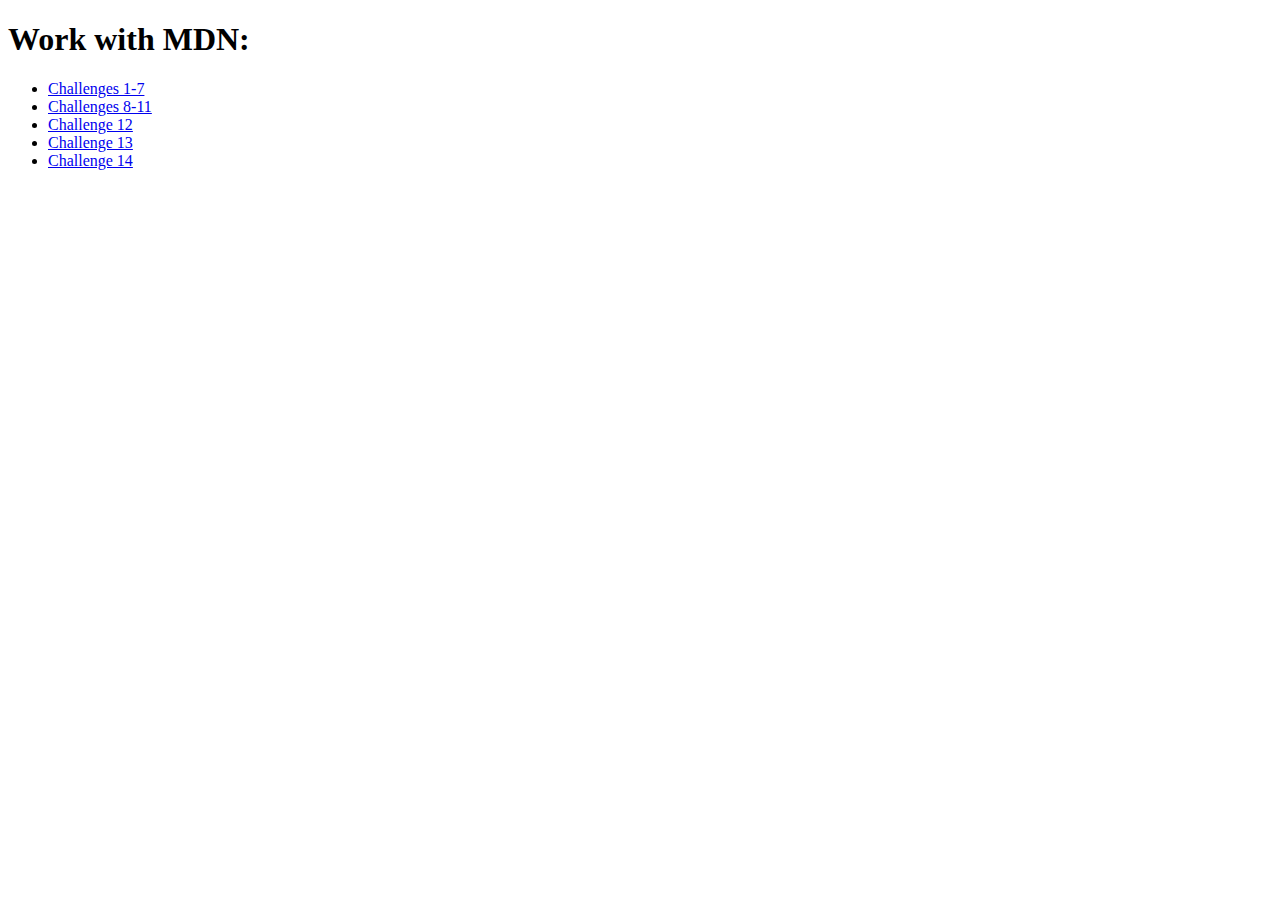
<file: index.html>
<!DOCTYPE html>
<html>
	<head>
		<meta charset="UTF-8">
		<title>View Page</title>
		
	</head>
	<body>
		<h1>Work with MDN:</h1>
		<ul>
			<li><a href = 'challenge 1-7.html'>Challenges 1-7</a></li>
			<li><a href = 'challenge 8-11.html'>Challenges 8-11</a></li>
			<li><a href = 'layout 12.html'>Challenge 12</a></li>
			<li><a href = 'tables 13.html'>Challenge 13</a></li>
			<li><a href = 'media 14.html'>Challenge 14</a></li>
		</ul>
	</body>
</html>
</file>
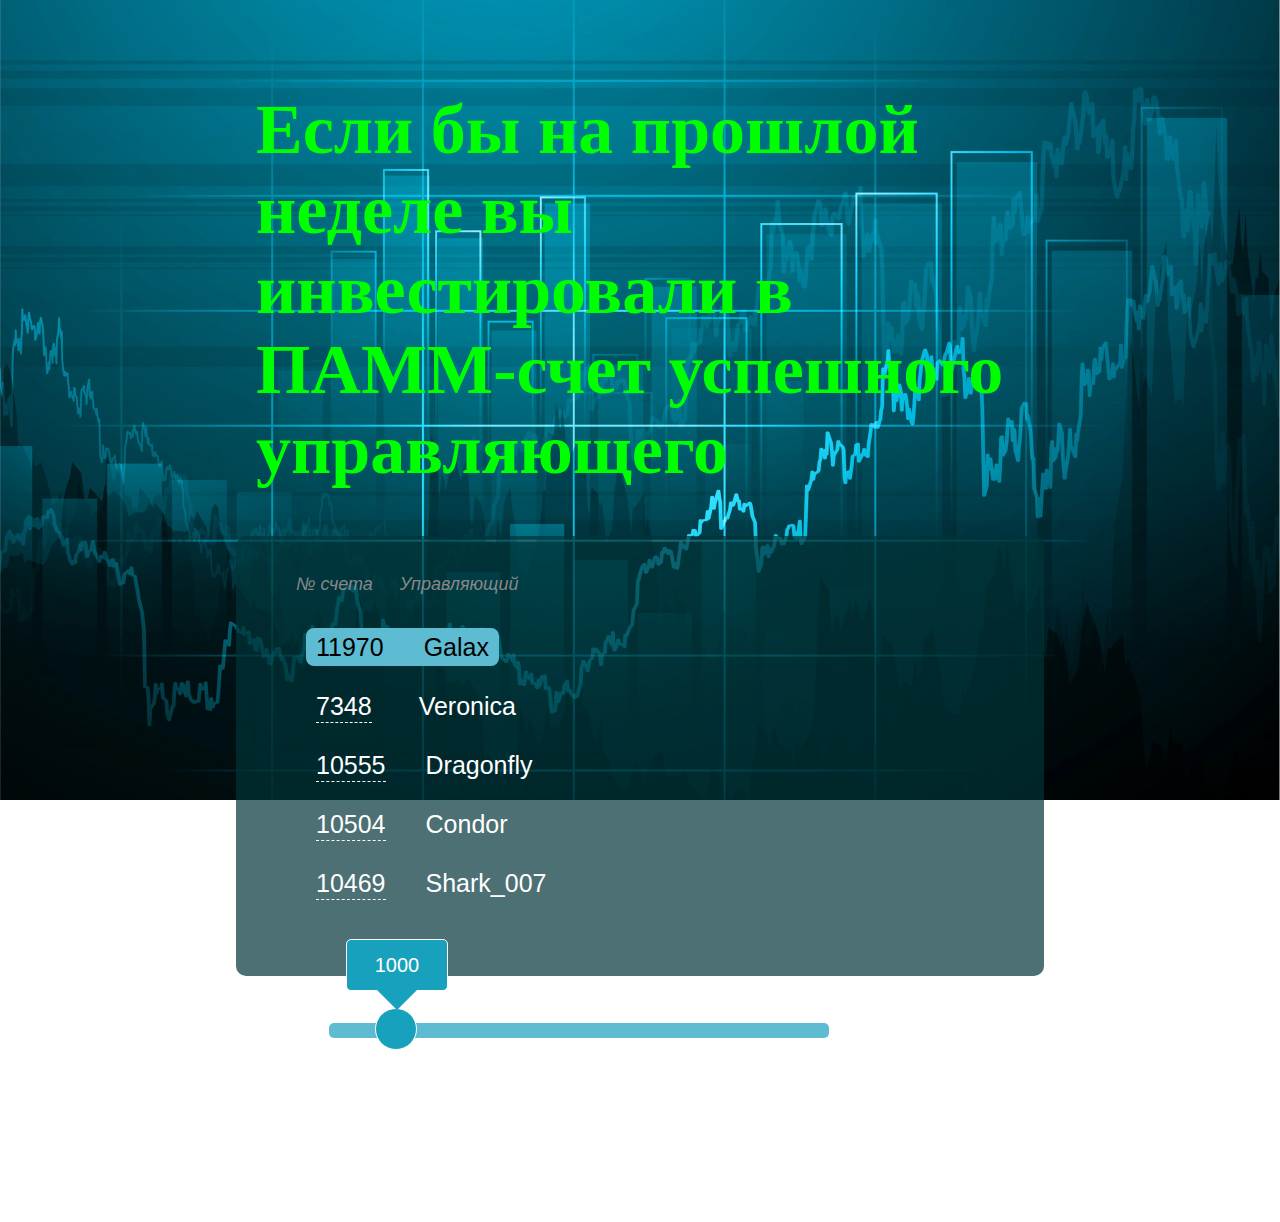
<file: markup-1/index.html>
<!DOCTYPE html>
<html lang="en">
<head>
    <meta charset="UTF-8">
    <title>Statistic</title>
    <link rel="stylesheet" href="styles.css">
    <script src="range.js"></script>
</head>
<body>
 <div class="wrapper">
        <div class="h1">
            <h1>Если бы на прошлой неделе вы инвестировали в ПАММ-счет успешного управляющего</h1>
        </div>

     <div class="window">
      <div class="sidebar">
          <div class="head">
             <p>№ счета</p>
             <p>Управляющий</p>
          </div>
          <ul class="tab" id="tab"></ul>
      </div>
      <div class="content">
              <div id="my-range" class="slider">
                  <div class="pointer">
                      <div class="scroll"></div>
                      <div class="angle"></div>
                  </div>
              </div>
              <table class="info">
                  <tr>
                      <td class="italic">Сегодня ваш депозит бы составил</td>
                      <td class="numbers"></td>
                  </tr>
                  <tr>
                      <td class="italic">За год при повторении вклада, заработали бы</td>
                      <td class="numbers"></td>
                  </tr>
              </table>
      </div>
     </div>
 </div>

<script src="scripts.js"></script>
</body>
</html>
</file>
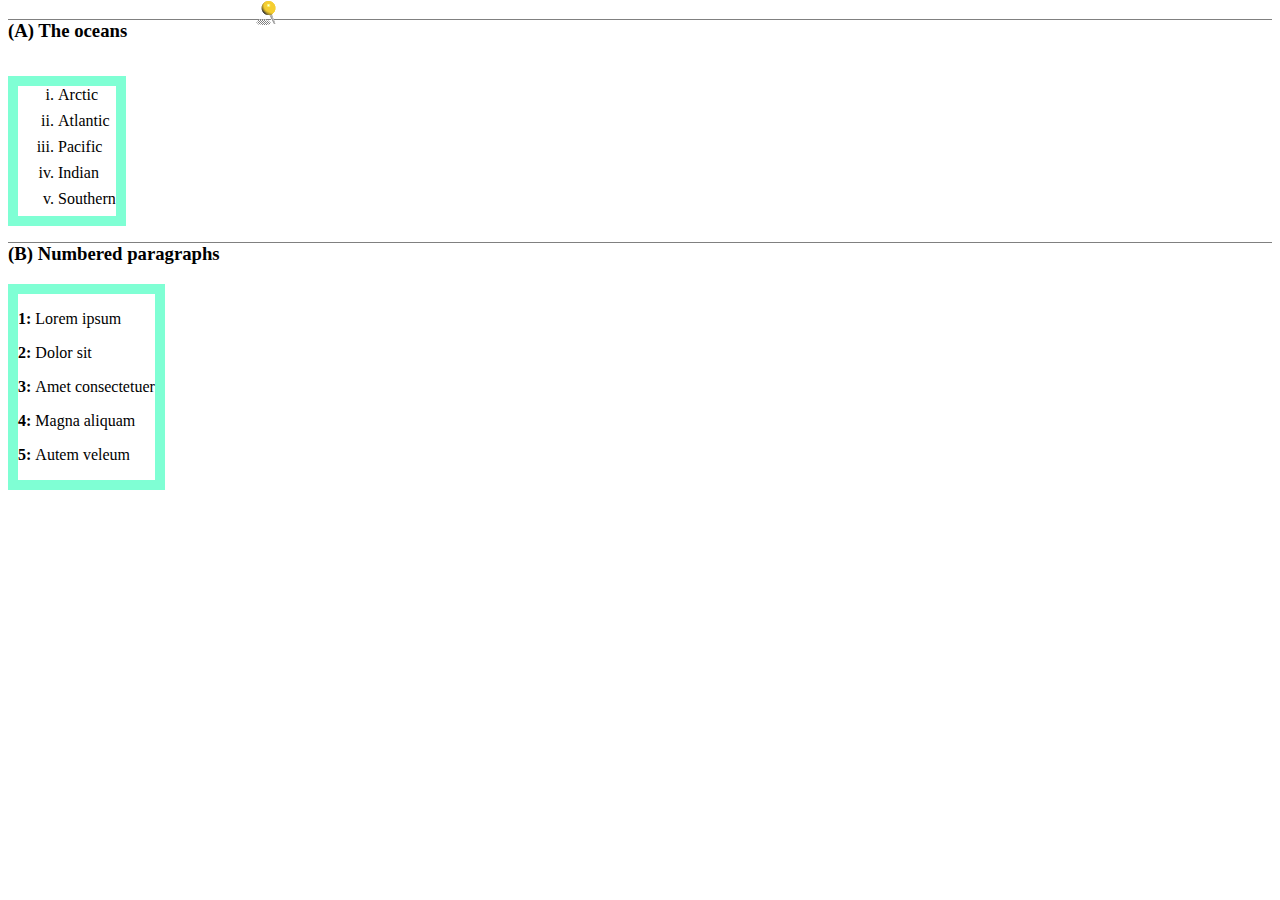
<file: challenge 8-11.html>
<!DOCTYPE html>
<html>
	<head>
		<meta charset="UTF-8">
		<title>Sample document 2</title>
		<link rel="stylesheet" href="style2.css">
	</head>
	<body>
 
		<h3 id="oceans">The oceans</h3>
		<ul>
			<li>Arctic</li>
			<li>Atlantic</li>
			<li>Pacific</li>
			<li>Indian</li>
			<li>Southern</li>
		</ul>
		<h3 class="numbered">Numbered paragraphs</h3>
			<div class="wrap">
				<p class="numbered">Lorem ipsum</p>
				<p class="numbered">Dolor sit</p>
				<p class="numbered">Amet consectetuer</p>
				<p class="numbered">Magna aliquam</p>
				<p class="numbered">Autem veleum</p>
			</div>
	<img id="fixed-pin" src="Yellow-pin.png" alt="Yellow map pin">
	</body>
</html>
</file>
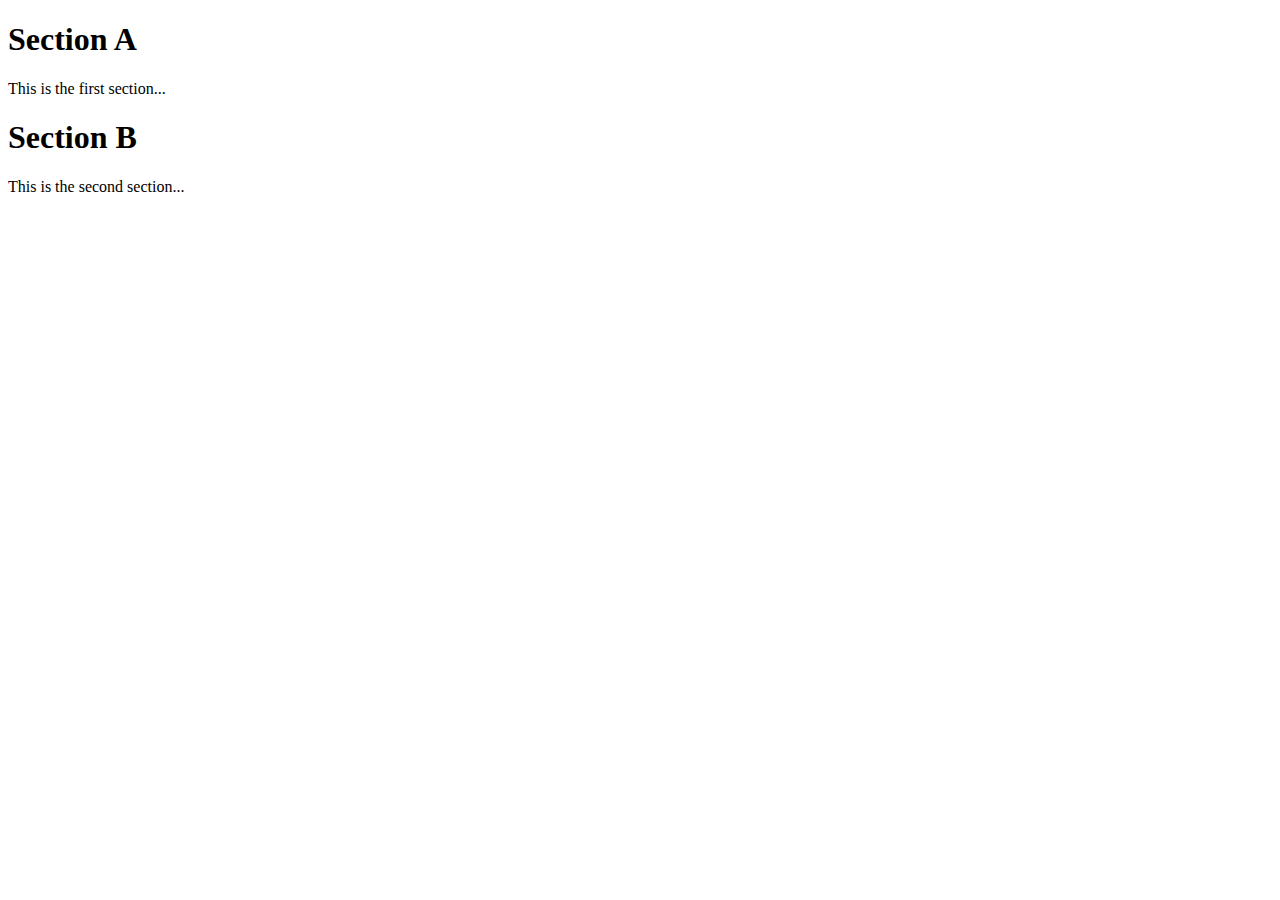
<file: media 14.html>
<!DOCTYPE html>
<html>
	<head>
		<title>Print sample</title>
		<link rel="stylesheet" href="style4.css">
	</head>
	<body>
		<h1>Section A</h1>
		<p>This is the first section...</p>
		<h1>Section B</h1>
		<p>This is the second section...</p>
		<div id="print-head">
			Heading for paged media
		</div>
		<div id="print-foot">
			Page:
		</div>
</body>
</html>
</file>
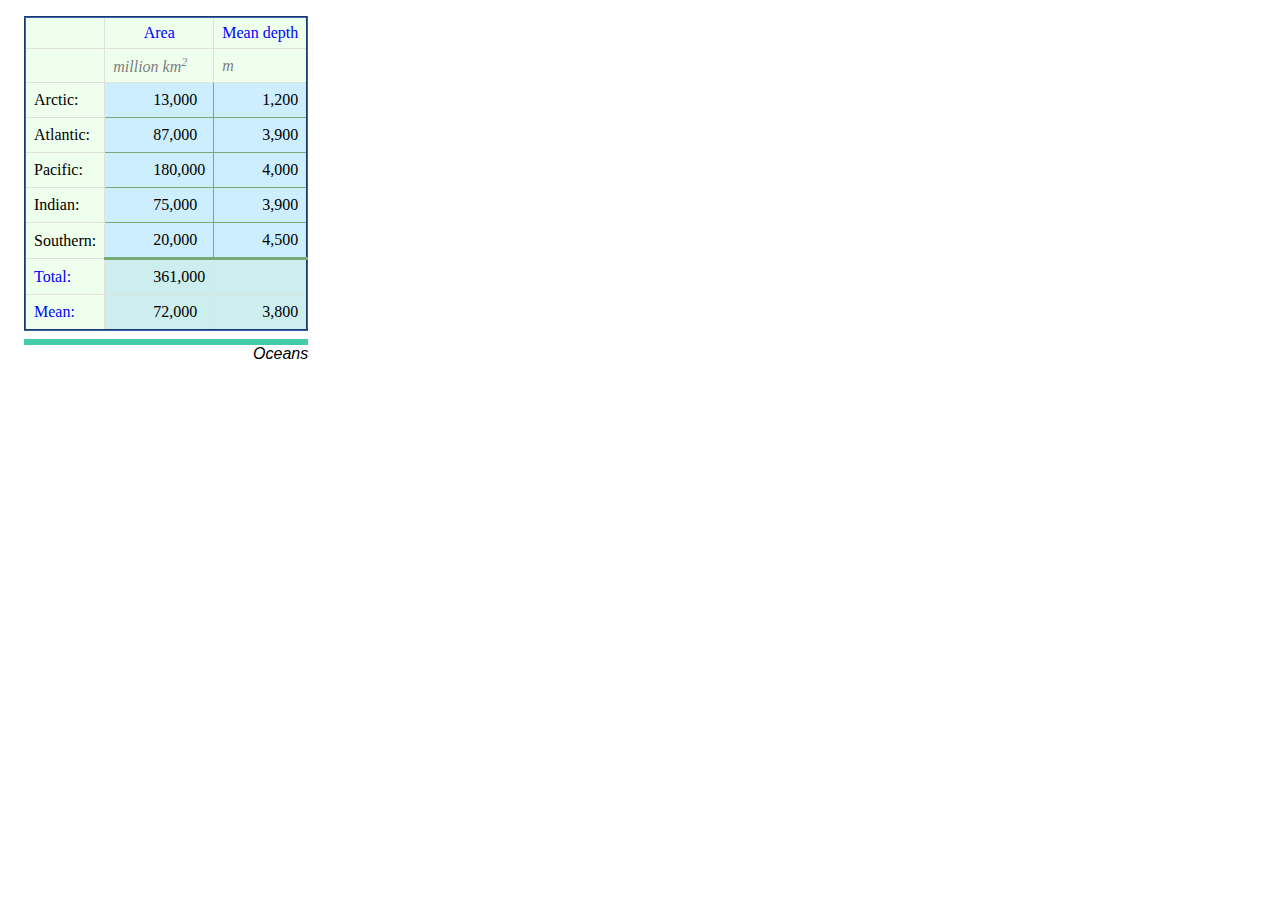
<file: tables 13.html>
<!DOCTYPE html>
<html>
	<head>
		<title>Sample document 3</title>
		<link rel="stylesheet" href="style3.css">
	</head>
	<body>
			<table id="demo-table">
				<caption>Oceans</caption>
				<thead>
					<tr>
						<th></th>
						<th>Area</th>
						<th>Mean depth</th>
					</tr>
					<tr>
						<th></th>
						<th>million km<sup>2</sup></th>
						<th>m</th>
					</tr>
				</thead>
				<tbody>
					<tr>
						<th>Arctic</th>
						<td>13,000</td>
						<td>1,200</td>
					</tr>
					<tr>
						<th>Atlantic</th>
						<td>87,000</td>
						<td>3,900</td>
					</tr>
					<tr>
						<th>Pacific</th>
						<td>180,000</td>
						<td>4,000</td>
					</tr>
					<tr>
						<th>Indian</th>
						<td>75,000</td>
						<td>3,900</td>
					</tr>
					<tr>
						<th>Southern</th>
						<td>20,000</td>
						<td>4,500</td>
					</tr>
				</tbody>
				<tfoot>
					<tr>
						<th>Total</th>
						<td>361,000</td>
						<td></td>
					</tr>
					<tr>
						<th>Mean</th>
						<td>72,000</td>
						<td>3,800</td>
					</tr>
				</tfoot>
			</table>
	</body>
</html>
</file>
<file: markup-1/styles.css>
body {
    width: 100%;
    height: 100%;
    font: 25px Arial;
    margin: 0;
    background: url(background.jpg) no-repeat;
    background-size: 100%;
    color: #FFF;
}
.h1{
    width: 60%;
    color: #0F0;
    font: bold 35px serif;
    margin: auto;
    margin-top: 7%;
}
.window{
    width: 60%;
    height: 400px;
    margin: auto;
    padding: 20px;
    background-color: rgba(0, 51, 56, 0.7);
    border-radius: 10px;
}

.sidebar {
    display: inline-block;
    margin-left: 40px;
 }
ul.tab {
    list-style-type: none;
    margin: 0;
    padding: 0;
}
.head p{
    color: #888888;
    font-size: 18px;
    display: inline-block;
    font-style: italic;
}
.head p:nth-child(2){
    margin-left: 20px;
}
.content {
    display: inline-block;
    float: right;
    margin-top: 100px;
}
.content .slider {
    margin-bottom: 40px;
}
div.head span{
    margin-right: 25px;
}
.tab {
    list-style: none;
    padding: 0;
}
.tab li {
    margin: 10px 0;
    padding: 10px;
    cursor: pointer;
    }
.tab li a {
    color: #ffffff;
    text-decoration: none;
    margin-left: 10px;
}
.tab li a.active {
    color: #000;
    background: #5DBCD2;
    border-radius: 8px;
    margin: 0px;
    padding: 5px 10px;
    cursor: auto;
}
.tab li a.active span {
    border: none;
}
.tab li a span {
    padding-bottom: 2px;
    margin-right: 40px;
    border-bottom: 1px dashed #ffffff;
}
.tab li:nth-child(2) a span {
    margin-right: 47px;
}

.info {
    margin-top: 30px;
}
td {
    padding: 20px 5px;
}
table {
    width: 700px;
}
.slider {
    margin: 5px;
    width: 500px;
    height: 15px;
    border-radius: 5px;
    background: #5DBCD2;
}

.pointer {
    position: relative;
    top: -15px;
    width: 40px;
    height: 40px;
    border-radius: 50%;
    background: #18A1BD;
    border: 1px solid #FFF;
    cursor: pointer;
}
.scroll {
    background: #18A1BD;
    position: absolute;
    top: -70px;
    left: -30px;
    width: 100px;
    font: 20px Arial;
    line-height: 50px;
    border-radius: 5px;
    border: 1px solid #FFF;
    text-align: center;
}
.scroll::after {
    content: '';
    position: absolute;
    top: 50px; left: 30px;
    border: 20px solid transparent;
    border-top: 20px solid #18A1BD;
}
</file>
<file: style4.css>
/*** Print sample ***/

/* defaults  for screen */
#print-head,
#print-foot {
	display: none;
}
h1:hover {
	color: blue;
}
@import url("style5.css") print;
</file>
<file: style3.css>
/*** Style for doc3.html (Tables) ***/

#demo-table {
	background-color: white;
	border: 2px outset #36b;
	padding: 1em;
	margin: 1em;
	border-collapse: collapse;
}

#demo-table > caption {
	text-align: right;
	font: italic 100% sans-serif;
	font-size: 100%;
	border-top: .4em solid #4ca;
	margin: .5em 0 0 0;
	caption-side: bottom;
}

/* basic shared rules */
#demo-table th,
#demo-table td {
	border: solid #e0e0dc;
	border-width: 0 1px 1px 0;
	padding: 6px 8px;
	text-align: left;
}

#demo-table th {
	font-weight: normal !important;
	padding-left: .5em;
}
tr {
	background-color: #efe;
}
/* header */
#demo-table > thead > tr:first-child > th {
	text-align: center;
	color: blue;
}

#demo-table > thead > tr + tr > th {
	font-style: italic;
	color: gray;
}

/* fix size of superscript */
#demo-table sup {
	font-size: 75%;
}

/* body */
#demo-table td {
	background-color: #cef;
	padding:.5em .5em .5em 3em;
}

#demo-table tbody th:after {
	content: ":";
}


/* footer */
#demo-table tfoot th {
	color: blue;
}

#demo-table tfoot th:after {
	content: ":";
}
#demo-table tbody td {
	border:1px solid #7a7;
}

#demo-table > tfoot td {
	background-color: #cee;
}

#demo-table > tfoot > tr:first-child td {
	border-top: .2em solid #7a7;
}
</file>
<file: style2.css>
/* numbered headings */
body {
	counter-reset: headnum;
}
h3 {
	border-top: 1px solid gray;
	clear: left;
}
h3:before {
	content: "(" counter(headnum, upper-latin) ") ";
	counter-increment: headnum;
}
h3.numbered {
	counter-reset: mynum;
}
p.numbered:before {
	content: counter(mynum) ": ";
	counter-increment: mynum;
	font-weight: bold;
}
ul, div.wrap{
	border: 10px solid aquamarine;
	float: left;
}
li {
	list-style: lower-roman;
	margin-bottom: 8px;
}
#parent-div {
	position: relative;
	font: bold 200% sans-serif;
}
#fixed-pin {
	position: fixed;
	top:0;
	left: 20%;
}
</file>
